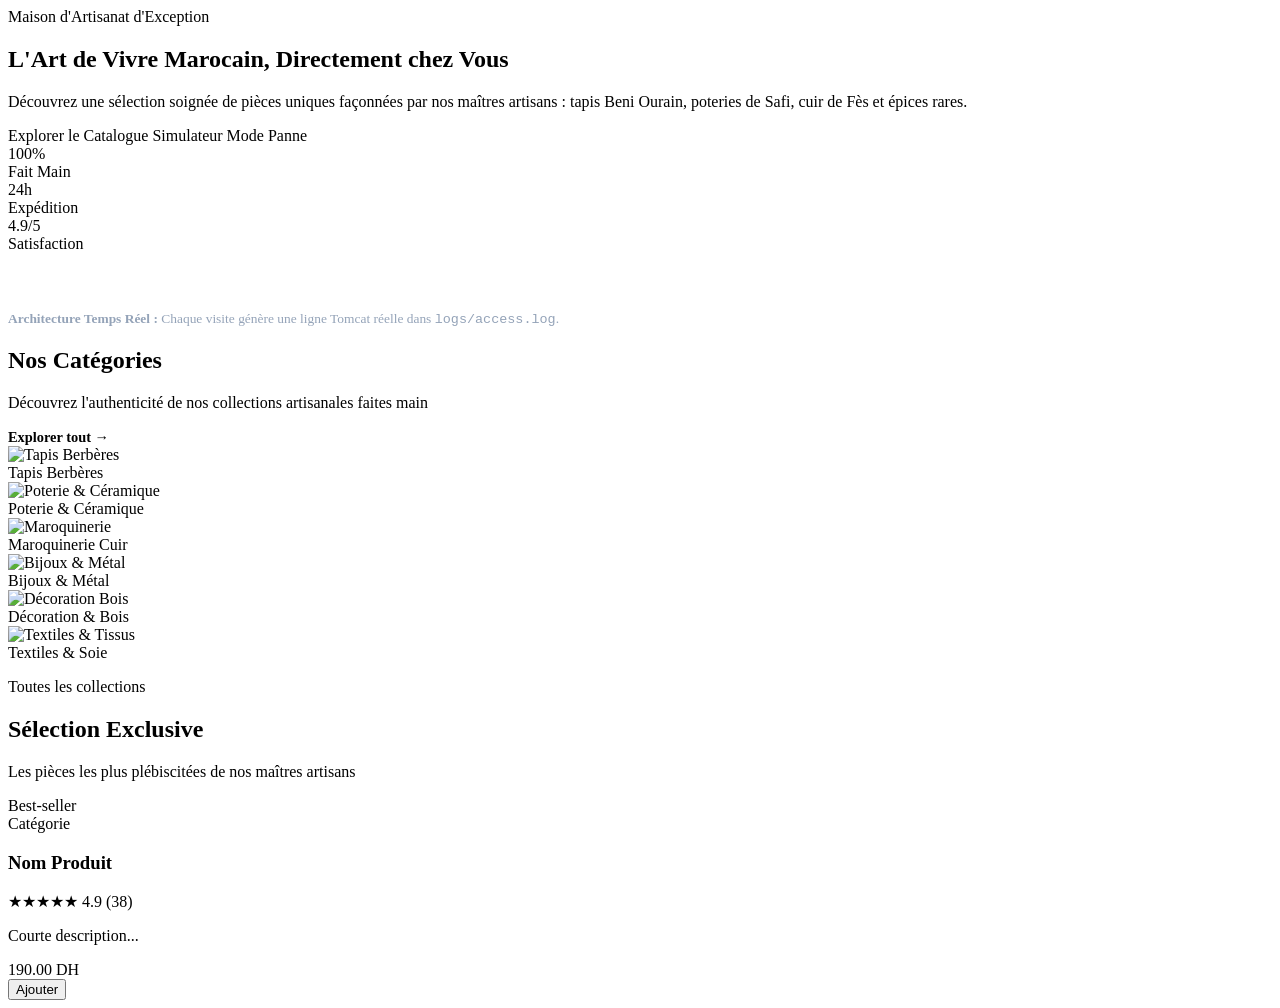
<file: site/src/main/resources/templates/index.html>
<!DOCTYPE html>
<html xmlns:th="http://www.thymeleaf.org">
<head th:replace="~{fragments/layout :: header-head('Accueil')}"></head>
<body>

    <!-- Navigation Header -->
    <div th:replace="~{fragments/layout :: site-header}"></div>

    <!-- Hero Section -->
    <section class="hero-section">
        <div class="hero-pattern"></div>
        <div class="hero-container">
            <div>
                <div class="hero-tag">
                    <span>Maison d'Artisanat d'Exception</span>
                </div>
                <h1 class="hero-title">
                    L'Art de Vivre Marocain, <span>Directement chez Vous</span>
                </h1>
                <p class="hero-desc">
                    Découvrez une sélection soignée de pièces uniques façonnées par nos maîtres artisans : tapis Beni Ourain, poteries de Safi, cuir de Fès et épices rares.
                </p>
                <div class="hero-cta">
                    <a th:href="@{/produits}" class="btn btn-primary">Explorer le Catalogue</a>
                    <a th:href="@{/admin}" class="btn btn-secondary">Simulateur Mode Panne</a>
                </div>
            </div>

            <div class="hero-card">
                <div class="hero-stats">
                    <div>
                        <div class="hero-stat-number">100%</div>
                        <div class="hero-stat-label">Fait Main</div>
                    </div>
                    <div>
                        <div class="hero-stat-number">24h</div>
                        <div class="hero-stat-label">Expédition</div>
                    </div>
                    <div>
                        <div class="hero-stat-number">4.9/5</div>
                        <div class="hero-stat-label">Satisfaction</div>
                    </div>
                </div>
                <div style="margin-top: 24px; padding-top: 20px; border-top: 1px solid rgba(255,255,255,0.12); font-size: 0.84rem; color: #94A3B8;">
                    <p><strong>Architecture Temps Réel :</strong> Chaque visite génère une ligne Tomcat réelle dans <code>logs/access.log</code>.</p>
                </div>
            </div>
        </div>
    </section>

    <!-- Main Content -->
    <main class="main-content">
        <div class="container">

            <!-- Flash Alerts -->
            <div th:if="${successMessage}" class="alert alert-success" th:text="${successMessage}"></div>
            <div th:if="${infoMessage}" class="alert alert-info" th:text="${infoMessage}"></div>
            <div th:if="${errorMessage}" class="alert alert-error" th:text="${errorMessage}"></div>

            <!-- Categories Showcase Gallery (Authentic Craft Photos) -->
            <div class="categories-showcase-section">
                <div class="section-header">
                    <div>
                        <h2 class="section-title">Nos Catégories</h2>
                        <p class="section-subtitle">Découvrez l'authenticité de nos collections artisanales faites main</p>
                    </div>
                    <a th:href="@{/produits}" style="color: var(--ios-blue); font-weight: 600; font-size: 0.9rem;">Explorer tout →</a>
                </div>

                <div class="categories-showcase-grid">
                    <a th:href="@{/produits(categorie='Textile & Tapis')}" class="category-showcase-card">
                        <img th:src="@{/images/cat-tapis.jpg}" alt="Tapis Berbères" class="category-showcase-img">
                        <div class="category-showcase-overlay">
                            <span class="category-showcase-title">Tapis Berbères</span>
                        </div>
                    </a>
                    <a th:href="@{/produits(categorie='Art de la Table')}" class="category-showcase-card">
                        <img th:src="@{/images/cat-poterie.jpg}" alt="Poterie & Céramique" class="category-showcase-img">
                        <div class="category-showcase-overlay">
                            <span class="category-showcase-title">Poterie & Céramique</span>
                        </div>
                    </a>
                    <a th:href="@{/produits(categorie='Mode & Maroquinerie')}" class="category-showcase-card">
                        <img th:src="@{/images/cat-maroquinerie.jpg}" alt="Maroquinerie" class="category-showcase-img">
                        <div class="category-showcase-overlay">
                            <span class="category-showcase-title">Maroquinerie Cuir</span>
                        </div>
                    </a>
                    <a th:href="@{/produits(categorie='Art de la Table')}" class="category-showcase-card">
                        <img th:src="@{/images/cat-bijoux.jpg}" alt="Bijoux & Métal" class="category-showcase-img">
                        <div class="category-showcase-overlay">
                            <span class="category-showcase-title">Bijoux & Métal</span>
                        </div>
                    </a>
                    <a th:href="@{/produits(categorie='Décoration & Mobilier')}" class="category-showcase-card">
                        <img th:src="@{/images/cat-decoration.jpg}" alt="Décoration Bois" class="category-showcase-img">
                        <div class="category-showcase-overlay">
                            <span class="category-showcase-title">Décoration & Bois</span>
                        </div>
                    </a>
                    <a th:href="@{/produits(categorie='Textile & Tapis')}" class="category-showcase-card">
                        <img th:src="@{/images/cat-textile.jpg}" alt="Textiles & Tissus" class="category-showcase-img">
                        <div class="category-showcase-overlay">
                            <span class="category-showcase-title">Textiles & Soie</span>
                        </div>
                    </a>
                </div>

                <!-- Capsule Pills Navigation -->
                <div class="category-pills" style="margin-top: 16px;">
                    <a th:href="@{/produits}" class="pill active">Toutes les collections</a>
                    <a th:each="cat : ${categories}" th:href="@{/produits(categorie=${cat})}" class="pill" th:text="${cat}"></a>
                </div>
            </div>

            <!-- Featured Products Grid -->
            <div>
                <div class="section-header">
                    <div>
                        <h2 class="section-title">Sélection Exclusive</h2>
                        <p class="section-subtitle">Les pièces les plus plébiscitées de nos maîtres artisans</p>
                    </div>
                </div>

                <div class="products-grid">
                    <div th:each="p : ${featuredProducts}" class="product-card">
                        <div class="card-image-box">
                            <span class="product-badge" th:text="${p.badge}">Best-seller</span>
                            <img th:src="@{${p.imageUrl}}" th:alt="${p.name}" class="product-card-img" loading="lazy">
                        </div>

                        <div class="product-card-body">
                            <div class="product-category" th:text="${p.category}">Catégorie</div>
                            <h3 class="product-name">
                                <a th:href="@{/produits/{id}(id=${p.id})}" th:text="${p.name}">Nom Produit</a>
                            </h3>

                            <div class="product-rating">
                                <span class="stars">★★★★★</span>
                                <span th:text="${p.rating} + ' (' + ${p.reviewsCount} + ' avis)'">4.9 (38)</span>
                            </div>

                            <p class="product-desc-short" th:text="${p.shortDescription}">Courte description...</p>

                            <div class="product-card-footer">
                                <div class="product-price" th:text="${p.formattedPrice}">190.00 DH</div>
                                <button type="button" class="btn-add-cart btn-quick-add" th:attr="data-product-id=${p.id}">
                                    <span>Ajouter</span>
                                </button>
                            </div>
                        </div>
                    </div>
                </div>
            </div>

        </div>
    </main>

    <!-- Footer -->
    <div th:replace="~{fragments/layout :: site-footer}"></div>

</body>
</html>
</file>
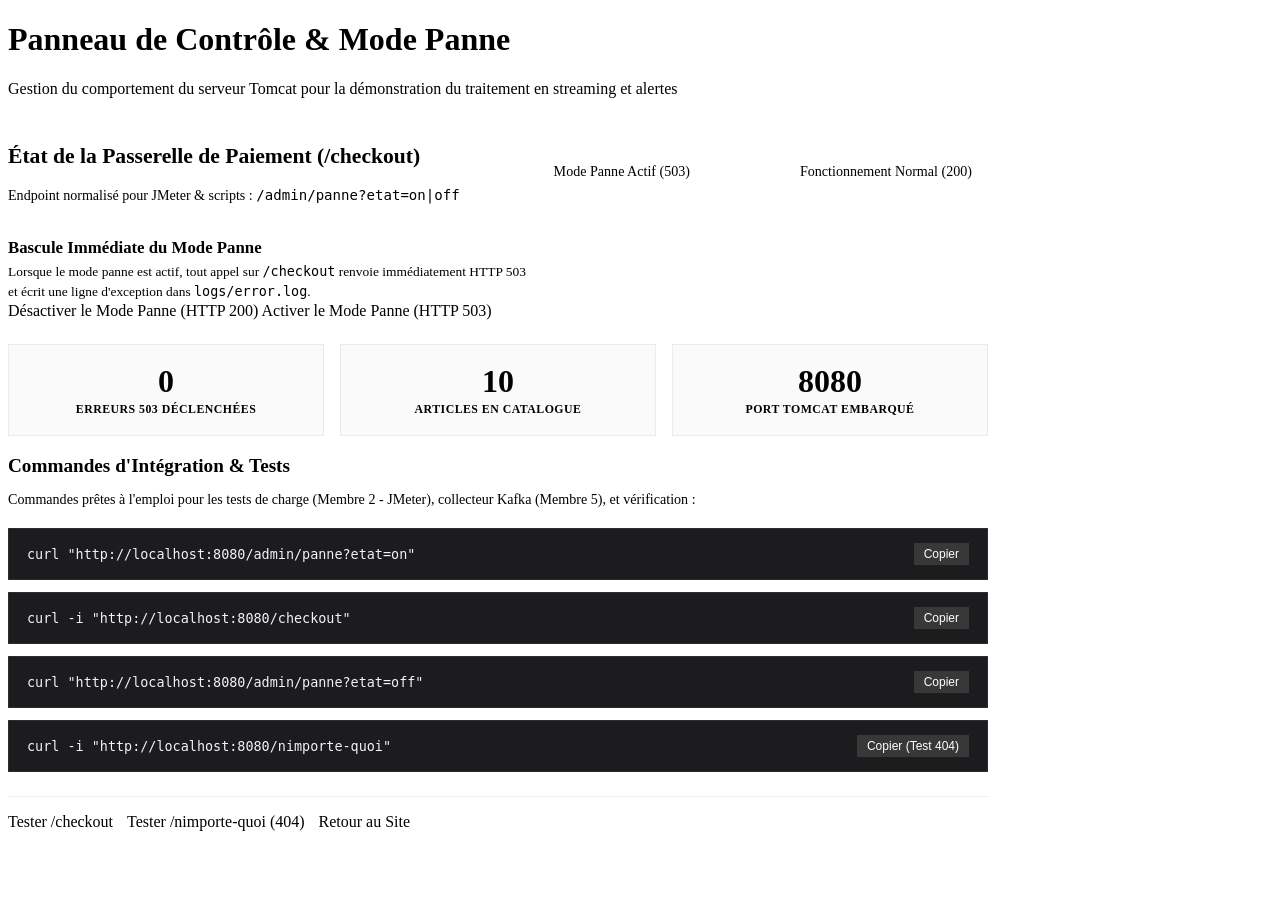
<file: site/src/main/resources/templates/admin.html>
<!DOCTYPE html>
<html xmlns:th="http://www.thymeleaf.org">
<head th:replace="~{fragments/layout :: header-head('Administration & Mode Panne')}"></head>
<body>

    <!-- Header -->
    <div th:replace="~{fragments/layout :: site-header}"></div>

    <main class="main-content">
        <div class="container" style="max-width: 980px;">

            <div style="margin-bottom: 28px;">
                <h1 class="section-title">Panneau de Contrôle & Mode Panne</h1>
                <p class="section-subtitle">Gestion du comportement du serveur Tomcat pour la démonstration du traitement en streaming et alertes</p>
            </div>

            <!-- Main Panne Control Card (Liquid Glass) -->
            <div class="admin-card">
                <div style="display: flex; justify-content: space-between; align-items: center; margin-bottom: 20px; flex-wrap: wrap; gap: 12px;">
                    <div>
                        <h2 style="font-family: var(--font-display); font-size: 1.35rem; font-weight: 700; color: var(--text-main);">
                            État de la Passerelle de Paiement (/checkout)
                        </h2>
                        <p style="color: var(--text-muted); font-size: 0.88rem; margin-top: 2px;">
                            Endpoint normalisé pour JMeter & scripts : <code>/admin/panne?etat=on|off</code>
                        </p>
                    </div>

                    <span th:if="${panneActive}" class="panne-status-badge panne" style="font-size: 0.88rem; padding: 6px 16px;">
                        <span class="status-dot"></span> Mode Panne Actif (503)
                    </span>
                    <span th:unless="${panneActive}" class="panne-status-badge normal" style="font-size: 0.88rem; padding: 6px 16px;">
                        <span class="status-dot"></span> Fonctionnement Normal (200)
                    </span>
                </div>

                <!-- Big Interactive Switch Bar -->
                <div class="panne-switch-container">
                    <div>
                        <div style="font-weight: 700; font-size: 1.05rem; margin-bottom: 4px; color: var(--text-main);">
                            Bascule Immédiate du Mode Panne
                        </div>
                        <div style="font-size: 0.84rem; color: var(--text-muted); max-width: 520px; line-height: 1.5;">
                            Lorsque le mode panne est actif, tout appel sur <code>/checkout</code> renvoie immédiatement HTTP 503 et écrit une ligne d'exception dans <code>logs/error.log</code>.
                        </div>
                    </div>

                    <div>
                        <a th:if="${panneActive}" th:href="@{/admin/panne(etat='off')}" class="panne-toggle-btn btn-deactivate">
                            Désactiver le Mode Panne (HTTP 200)
                        </a>
                        <a th:unless="${panneActive}" th:href="@{/admin/panne(etat='on')}" class="panne-toggle-btn btn-activate">
                            Activer le Mode Panne (HTTP 503)
                        </a>
                    </div>
                </div>

                <!-- Stats Grid (iOS Widget Style) -->
                <div style="display: grid; grid-template-columns: repeat(3, 1fr); gap: 16px; margin-top: 24px;">
                    <div style="background: rgba(0,0,0,0.02); padding: 18px; border-radius: var(--radius-md); text-align: center; border: 1px solid rgba(0,0,0,0.06);">
                        <div style="font-size: 2rem; font-weight: 800; color: var(--ios-red); font-family: var(--font-display);" th:text="${triggerCount}">0</div>
                        <div style="font-size: 0.74rem; color: var(--text-muted); text-transform: uppercase; font-weight: 600; letter-spacing: 0.04em; margin-top: 2px;">Erreurs 503 déclenchées</div>
                    </div>

                    <div style="background: rgba(0,0,0,0.02); padding: 18px; border-radius: var(--radius-md); text-align: center; border: 1px solid rgba(0,0,0,0.06);">
                        <div style="font-size: 2rem; font-weight: 800; color: var(--text-main); font-family: var(--font-display);" th:text="${productsCount}">10</div>
                        <div style="font-size: 0.74rem; color: var(--text-muted); text-transform: uppercase; font-weight: 600; letter-spacing: 0.04em; margin-top: 2px;">Articles en catalogue</div>
                    </div>

                    <div style="background: rgba(0,0,0,0.02); padding: 18px; border-radius: var(--radius-md); text-align: center; border: 1px solid rgba(0,0,0,0.06);">
                        <div style="font-size: 2rem; font-weight: 800; color: var(--ios-green); font-family: var(--font-display);">8080</div>
                        <div style="font-size: 0.74rem; color: var(--text-muted); text-transform: uppercase; font-weight: 600; letter-spacing: 0.04em; margin-top: 2px;">Port Tomcat Embarqué</div>
                    </div>
                </div>
            </div>

            <!-- Testing & Integration Section for Teammates -->
            <div class="admin-card">
                <h3 style="font-family: var(--font-display); font-size: 1.2rem; font-weight: 700; margin-bottom: 12px; color: var(--text-main);">
                    Commandes d'Intégration & Tests
                </h3>

                <p style="font-size: 0.88rem; color: var(--text-muted); margin-bottom: 20px;">
                    Commandes prêtes à l'emploi pour les tests de charge (Membre 2 - JMeter), collecteur Kafka (Membre 5), et vérification :
                </p>

                <div style="display: flex; flex-direction: column; gap: 12px;">
                    <div style="background: #1C1C1E; color: #F2F2F7; padding: 14px 18px; border-radius: var(--radius-sm); font-family: monospace; font-size: 0.84rem; display: flex; justify-content: space-between; align-items: center; border: 1px solid rgba(255,255,255,0.08);">
                        <code>curl "http://localhost:8080/admin/panne?etat=on"</code>
                        <button class="btn btn-secondary btn-sm btn-copy-code" data-code="curl http://localhost:8080/admin/panne?etat=on" style="padding: 4px 10px; font-size: 0.75rem; background: rgba(255,255,255,0.12); color: white; border: none;">Copier</button>
                    </div>

                    <div style="background: #1C1C1E; color: #F2F2F7; padding: 14px 18px; border-radius: var(--radius-sm); font-family: monospace; font-size: 0.84rem; display: flex; justify-content: space-between; align-items: center; border: 1px solid rgba(255,255,255,0.08);">
                        <code>curl -i "http://localhost:8080/checkout"</code>
                        <button class="btn btn-secondary btn-sm btn-copy-code" data-code="curl -i http://localhost:8080/checkout" style="padding: 4px 10px; font-size: 0.75rem; background: rgba(255,255,255,0.12); color: white; border: none;">Copier</button>
                    </div>

                    <div style="background: #1C1C1E; color: #F2F2F7; padding: 14px 18px; border-radius: var(--radius-sm); font-family: monospace; font-size: 0.84rem; display: flex; justify-content: space-between; align-items: center; border: 1px solid rgba(255,255,255,0.08);">
                        <code>curl "http://localhost:8080/admin/panne?etat=off"</code>
                        <button class="btn btn-secondary btn-sm btn-copy-code" data-code="curl http://localhost:8080/admin/panne?etat=off" style="padding: 4px 10px; font-size: 0.75rem; background: rgba(255,255,255,0.12); color: white; border: none;">Copier</button>
                    </div>

                    <div style="background: #1C1C1E; color: #F2F2F7; padding: 14px 18px; border-radius: var(--radius-sm); font-family: monospace; font-size: 0.84rem; display: flex; justify-content: space-between; align-items: center; border: 1px solid rgba(255,255,255,0.08);">
                        <code>curl -i "http://localhost:8080/nimporte-quoi"</code>
                        <button class="btn btn-secondary btn-sm btn-copy-code" data-code="curl -i http://localhost:8080/nimporte-quoi" style="padding: 4px 10px; font-size: 0.75rem; background: rgba(255,255,255,0.12); color: white; border: none;">Copier (Test 404)</button>
                    </div>
                </div>

                <div style="margin-top: 24px; padding-top: 16px; border-top: 1px solid rgba(0, 0, 0, 0.06); display: flex; gap: 14px; flex-wrap: wrap;">
                    <a th:href="@{/checkout}" class="btn btn-secondary btn-sm" target="_blank">
                        Tester /checkout
                    </a>
                    <a th:href="@{/nimporte-quoi}" class="btn btn-secondary btn-sm" target="_blank">
                        Tester /nimporte-quoi (404)
                    </a>
                    <a th:href="@{/}" class="btn btn-secondary btn-sm">
                        Retour au Site
                    </a>
                </div>
            </div>

        </div>
    </main>

    <!-- Footer -->
    <div th:replace="~{fragments/layout :: site-footer}"></div>

</body>
</html>
</file>
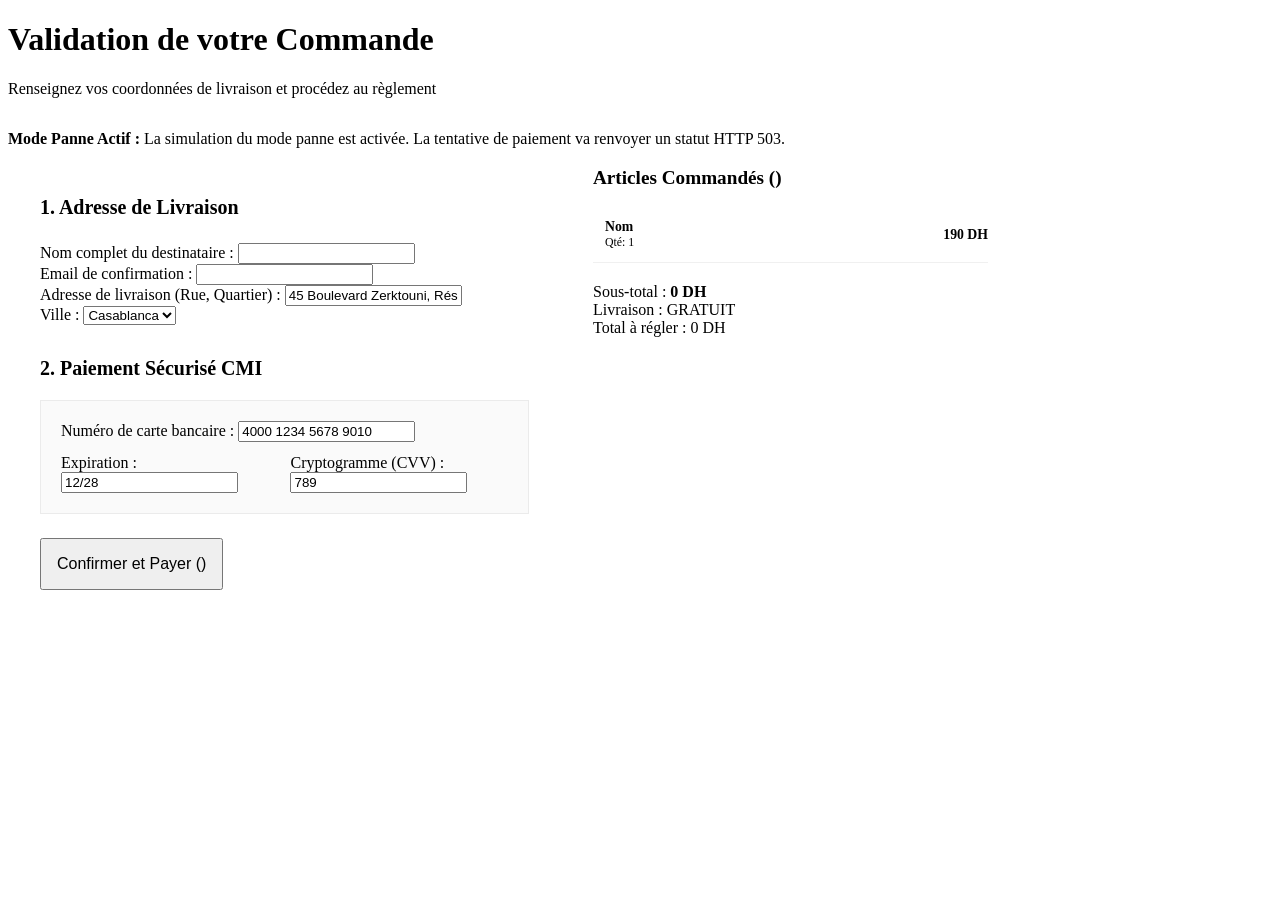
<file: site/src/main/resources/templates/checkout.html>
<!DOCTYPE html>
<html xmlns:th="http://www.thymeleaf.org">
<head th:replace="~{fragments/layout :: header-head('Paiement Sécurisé')}"></head>
<body>

    <!-- Header -->
    <div th:replace="~{fragments/layout :: site-header}"></div>

    <main class="main-content">
        <div class="container" style="max-width: 980px;">

            <div style="margin-bottom: 32px;">
                <h1 class="section-title">Validation de votre Commande</h1>
                <p class="section-subtitle">Renseignez vos coordonnées de livraison et procédez au règlement</p>
            </div>

            <!-- Mode Panne Notice if active -->
            <div th:if="${isPanneActive}" class="alert alert-error">
                <strong>Mode Panne Actif :</strong> La simulation du mode panne est activée. La tentative de paiement va renvoyer un statut HTTP 503.
            </div>

            <div style="display: grid; grid-template-columns: 1.4fr 1fr; gap: 32px; align-items: flex-start;">

                <!-- Checkout Form (Liquid Glass Card) -->
                <div class="glass-panel" style="padding: 32px;">
                    <h2 style="font-family: var(--font-display); font-size: 1.25rem; font-weight: 700; margin-bottom: 24px; color: var(--text-main);">
                        1. Adresse de Livraison
                    </h2>

                    <form th:action="@{/checkout}" method="post" id="checkout-form">
                        <div class="form-group">
                            <label for="nom-input" class="form-label">Nom complet du destinataire :</label>
                            <input id="nom-input" type="text" name="nom" class="form-input" th:value="${user != null ? user.name : 'Mohammed Alami'}" required>
                        </div>

                        <div class="form-group">
                            <label for="checkout-email-input" class="form-label">Email de confirmation :</label>
                            <input id="checkout-email-input" type="email" name="email" class="form-input" th:value="${user != null ? user.email : 'client@soukline.ma'}" required>
                        </div>

                        <div class="form-group">
                            <label for="adresse-input" class="form-label">Adresse de livraison (Rue, Quartier) :</label>
                            <input id="adresse-input" type="text" name="adresse" class="form-input" value="45 Boulevard Zerktouni, Résidence Al Manar" required>
                        </div>

                        <div class="form-group">
                            <label for="ville-input" class="form-label">Ville :</label>
                            <select id="ville-input" name="ville" class="form-select">
                                <option value="Casablanca" selected>Casablanca</option>
                                <option value="Rabat">Rabat</option>
                                <option value="Marrakech">Marrakech</option>
                                <option value="Fès">Fès</option>
                                <option value="Tanger">Tanger</option>
                                <option value="Agadir">Agadir</option>
                            </select>
                        </div>

                        <h2 style="font-family: var(--font-display); font-size: 1.25rem; font-weight: 700; margin: 32px 0 20px; color: var(--text-main);">
                            2. Paiement Sécurisé CMI
                        </h2>

                        <div style="background: rgba(0, 0, 0, 0.02); padding: 20px; border-radius: var(--radius-md); border: 1px solid rgba(0, 0, 0, 0.06); margin-bottom: 24px;">
                            <div class="form-group" style="margin-bottom: 12px;">
                                <label for="carte-input" class="form-label">Numéro de carte bancaire :</label>
                                <input id="carte-input" type="text" name="carte" class="form-input" placeholder="4000 1234 5678 9010" value="4000 1234 5678 9010" required>
                            </div>
                            <div style="display: grid; grid-template-columns: 1fr 1fr; gap: 12px;">
                                <div>
                                    <label for="expire-input" class="form-label">Expiration :</label>
                                    <input id="expire-input" type="text" class="form-input" placeholder="MM/AA" value="12/28">
                                </div>
                                <div>
                                    <label for="cvv-input" class="form-label">Cryptogramme (CVV) :</label>
                                    <input id="cvv-input" type="text" class="form-input" placeholder="123" value="789">
                                </div>
                            </div>
                        </div>

                        <button type="submit" class="btn btn-primary btn-block" style="padding: 15px; font-size: 1rem;">
                            Confirmer et Payer (<span th:text="${cart.formattedTotal}"></span>)
                        </button>
                    </form>
                </div>

                <!-- Right: Summary Box -->
                <div class="cart-summary-box">
                    <h3 style="font-family: var(--font-display); font-size: 1.2rem; font-weight: 700; margin-bottom: 18px; color: var(--text-main);">
                        Articles Commandés (<span th:text="${cart.totalItemsCount}"></span>)
                    </h3>

                    <div style="max-height: 260px; overflow-y: auto; margin-bottom: 20px;">
                        <div th:each="item : ${cart.items}" style="display: flex; justify-content: space-between; align-items: center; padding: 12px 0; border-bottom: 0.5px solid rgba(0, 0, 0, 0.06);">
                            <div style="display: flex; align-items: center; gap: 12px;">
                                <img th:src="@{${item.product.imageUrl}}" th:alt="${item.product.name}" class="checkout-item-thumb">
                                <div>
                                    <div style="font-size: 0.86rem; font-weight: 600; color: var(--text-main);" th:text="${item.product.name}">Nom</div>
                                    <div style="font-size: 0.74rem; color: var(--text-muted);" th:text="'Qté: ' + ${item.quantity}">Qté: 1</div>
                                </div>
                            </div>
                            <span style="font-size: 0.86rem; font-weight: 700; color: var(--text-main);" th:text="${item.formattedTotalPrice}">190 DH</span>
                        </div>
                    </div>

                    <div class="summary-row">
                        <span>Sous-total :</span>
                        <strong th:text="${cart.formattedSubtotal}">0 DH</strong>
                    </div>
                    <div class="summary-row">
                        <span>Livraison :</span>
                        <span th:text="${cart.formattedShippingFee}">GRATUIT</span>
                    </div>
                    <div class="summary-row total">
                        <span>Total à régler :</span>
                        <span th:text="${cart.formattedTotal}">0 DH</span>
                    </div>
                </div>

            </div>

        </div>
    </main>

    <!-- Footer -->
    <div th:replace="~{fragments/layout :: site-footer}"></div>

</body>
</html>
</file>
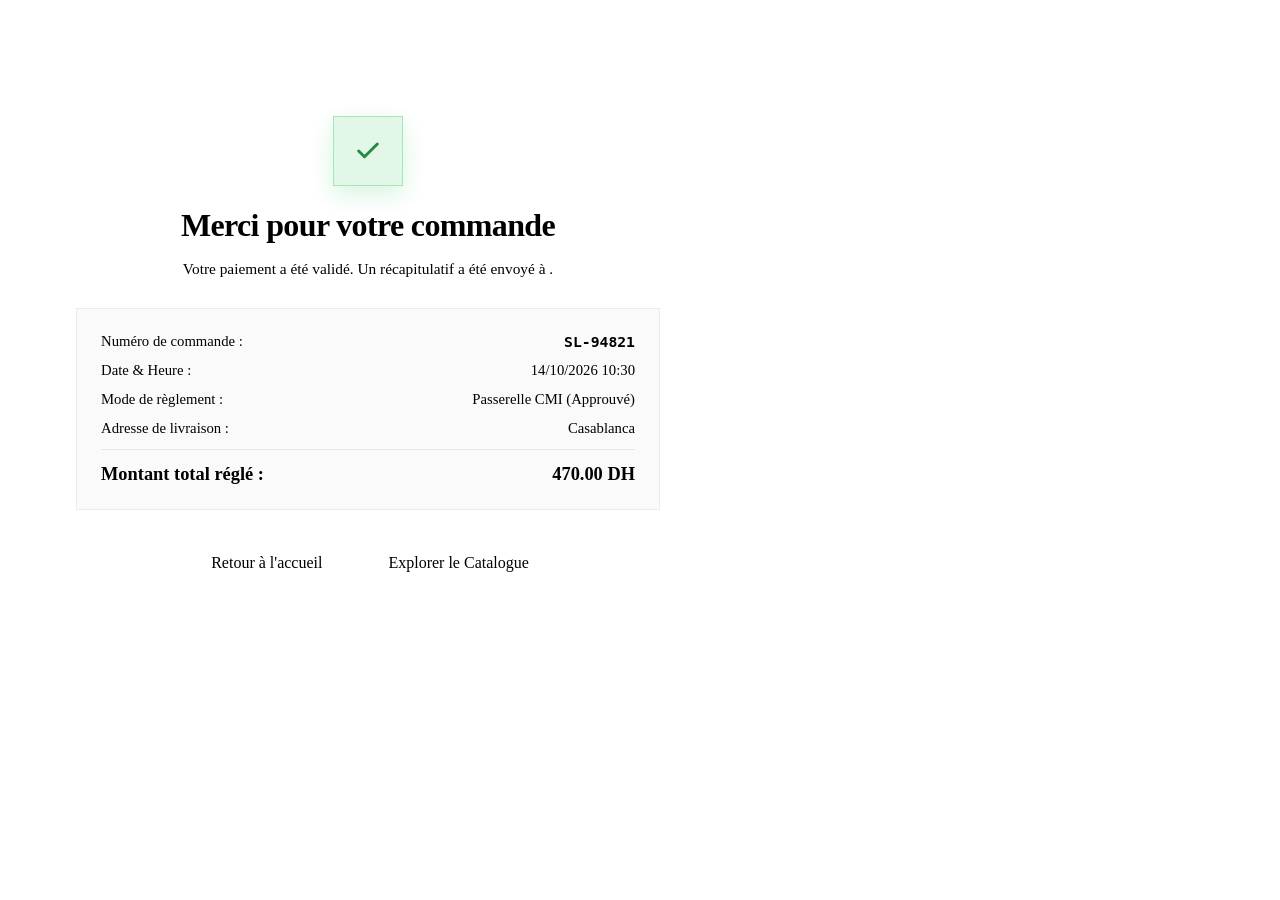
<file: site/src/main/resources/templates/confirmation.html>
<!DOCTYPE html>
<html xmlns:th="http://www.thymeleaf.org">
<head th:replace="~{fragments/layout :: header-head('Commande Confirmée')}"></head>
<body>

    <!-- Header -->
    <div th:replace="~{fragments/layout :: site-header}"></div>

    <main class="main-content">
        <div class="container" style="max-width: 680px; padding: 60px 20px;">

            <div class="glass-panel-elevated" style="padding: 48px; text-align: center;">

                <div style="width: 68px; height: 68px; background: rgba(52, 199, 89, 0.14); border: 1px solid rgba(52, 199, 89, 0.35); border-radius: var(--radius-full); display: flex; align-items: center; justify-content: center; margin: 0 auto 20px; box-shadow: 0 8px 24px rgba(52, 199, 89, 0.2);">
                    <svg width="28" height="28" viewBox="0 0 24 24" fill="none" stroke="#248A3D" stroke-width="2.5" stroke-linecap="round" stroke-linejoin="round">
                        <polyline points="20 6 9 17 4 12"></polyline>
                    </svg>
                </div>

                <h1 style="font-family: var(--font-display); font-size: 2rem; font-weight: 800; color: var(--text-main); margin-bottom: 10px; letter-spacing: -0.02em;">
                    Merci pour votre commande
                </h1>

                <p style="color: var(--text-muted); font-size: 0.96rem; margin-bottom: 30px;">
                    Votre paiement a été validé. Un récapitulatif a été envoyé à <strong th:text="${order.customerEmail}"></strong>.
                </p>

                <!-- Order Receipt Inset Box -->
                <div style="background: rgba(0, 0, 0, 0.02); border: 1px solid rgba(0, 0, 0, 0.06); border-radius: var(--radius-md); padding: 24px; text-align: left; margin-bottom: 32px;">
                    <div style="display: flex; justify-content: space-between; margin-bottom: 12px; font-size: 0.92rem;">
                        <span style="color: var(--text-muted);">Numéro de commande :</span>
                        <strong style="color: var(--text-main); font-family: monospace;" th:text="${order.orderId}">SL-94821</strong>
                    </div>

                    <div style="display: flex; justify-content: space-between; margin-bottom: 12px; font-size: 0.92rem;">
                        <span style="color: var(--text-muted);">Date & Heure :</span>
                        <span th:text="${order.formattedDate}">14/10/2026 10:30</span>
                    </div>

                    <div style="display: flex; justify-content: space-between; margin-bottom: 12px; font-size: 0.92rem;">
                        <span style="color: var(--text-muted);">Mode de règlement :</span>
                        <span>Passerelle CMI (Approuvé)</span>
                    </div>

                    <div style="display: flex; justify-content: space-between; margin-bottom: 12px; font-size: 0.92rem;">
                        <span style="color: var(--text-muted);">Adresse de livraison :</span>
                        <span th:text="${order.address} + ', ' + ${order.city}">Casablanca</span>
                    </div>

                    <div style="display: flex; justify-content: space-between; padding-top: 14px; border-top: 0.5px solid rgba(0, 0, 0, 0.08); font-size: 1.15rem; font-weight: 800; color: var(--text-main);">
                        <span>Montant total réglé :</span>
                        <span th:text="${order.formattedTotal}">470.00 DH</span>
                    </div>
                </div>

                <div style="display: flex; gap: 14px; justify-content: center; flex-wrap: wrap;">
                    <a th:href="@{/}" class="btn btn-primary" style="padding: 12px 28px;">Retour à l'accueil</a>
                    <a th:href="@{/produits}" class="btn btn-secondary" style="padding: 12px 24px;">Explorer le Catalogue</a>
                </div>

            </div>

        </div>
    </main>

    <!-- Footer -->
    <div th:replace="~{fragments/layout :: site-footer}"></div>

</body>
</html>
</file>
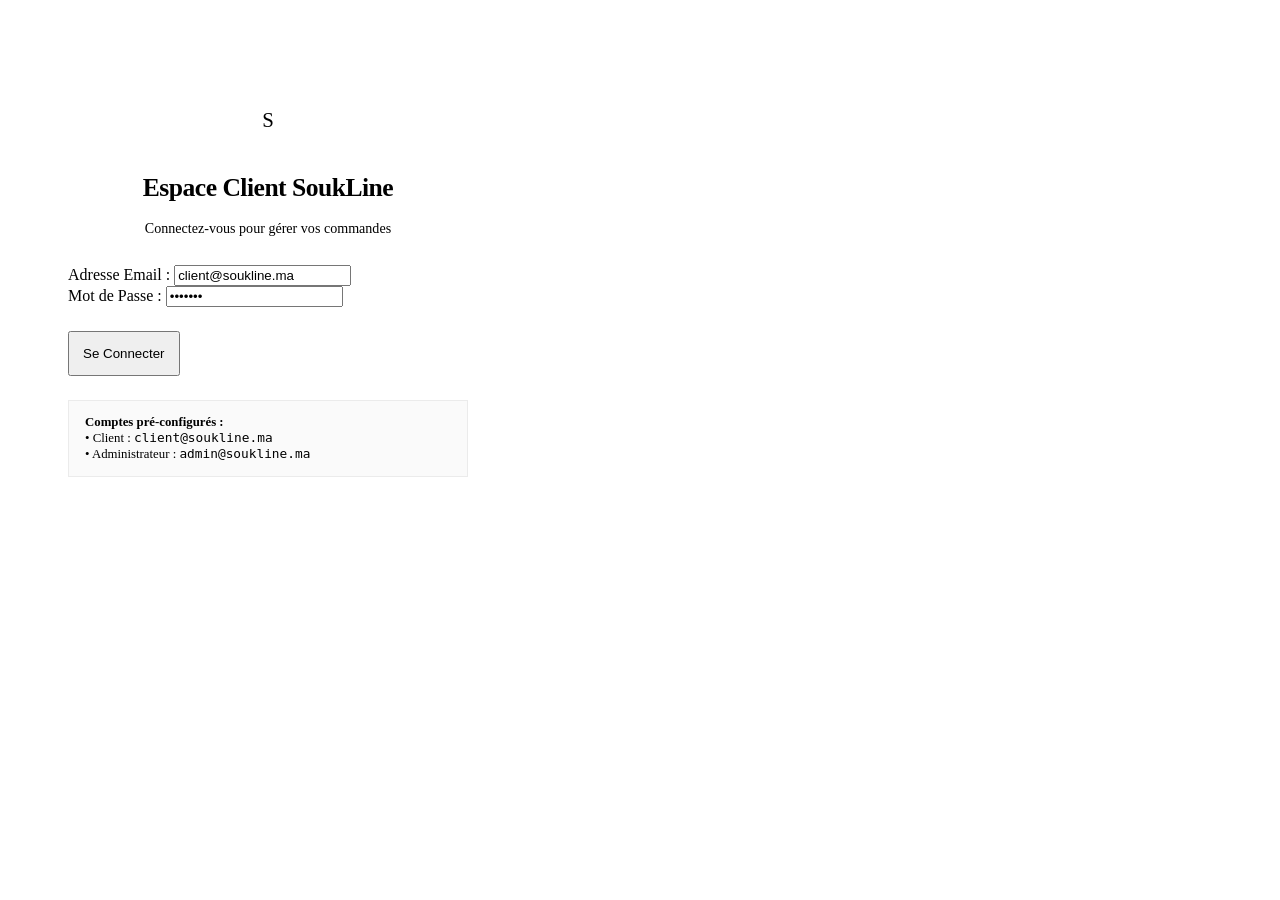
<file: site/src/main/resources/templates/login.html>
<!DOCTYPE html>
<html xmlns:th="http://www.thymeleaf.org">
<head th:replace="~{fragments/layout :: header-head('Connexion Client')}"></head>
<body>

    <!-- Header -->
    <div th:replace="~{fragments/layout :: site-header}"></div>

    <main class="main-content">
        <div class="container" style="max-width: 480px; padding: 60px 20px;">

            <div class="glass-panel" style="padding: 40px;">

                <div style="text-align: center; margin-bottom: 28px;">
                    <div class="logo-icon" style="margin: 0 auto 16px; width: 48px; height: 48px; font-size: 1.3rem;">S</div>
                    <h1 style="font-family: var(--font-display); font-size: 1.6rem; font-weight: 800; color: var(--text-main); letter-spacing: -0.02em;">Espace Client SoukLine</h1>
                    <p style="color: var(--text-muted); font-size: 0.88rem; margin-top: 4px;">Connectez-vous pour gérer vos commandes</p>
                </div>

                <!-- Flash alerts -->
                <div th:if="${errorMessage}" class="alert alert-error" th:text="${errorMessage}"></div>
                <div th:if="${infoMessage}" class="alert alert-info" th:text="${infoMessage}"></div>

                <!-- Login Form -->
                <form th:action="@{/login}" method="post">
                    <input type="hidden" name="redirect" th:value="${redirect}">

                    <div class="form-group">
                        <label for="email-input" class="form-label">Adresse Email :</label>
                        <input id="email-input" type="email" name="email" class="form-input" placeholder="ex: client@soukline.ma" value="client@soukline.ma" required>
                    </div>

                    <div class="form-group">
                        <label for="password-input" class="form-label">Mot de Passe :</label>
                        <input id="password-input" type="password" name="password" class="form-input" placeholder="••••••••" value="demo123">
                    </div>

                    <div style="margin-bottom: 24px; margin-top: 24px;">
                        <button type="submit" class="btn btn-primary btn-block" style="padding: 13px;">Se Connecter</button>
                    </div>
                </form>

                <!-- Demo quick account hints -->
                <div style="background: rgba(0, 0, 0, 0.02); padding: 14px 16px; border-radius: var(--radius-sm); font-size: 0.8rem; color: var(--text-muted); border: 1px solid rgba(0,0,0,0.06);">
                    <strong style="color: var(--text-main);">Comptes pré-configurés :</strong><br>
                    • Client : <code>client@soukline.ma</code><br>
                    • Administrateur : <code>admin@soukline.ma</code>
                </div>

            </div>

        </div>
    </main>

    <!-- Footer -->
    <div th:replace="~{fragments/layout :: site-footer}"></div>

</body>
</html>
</file>
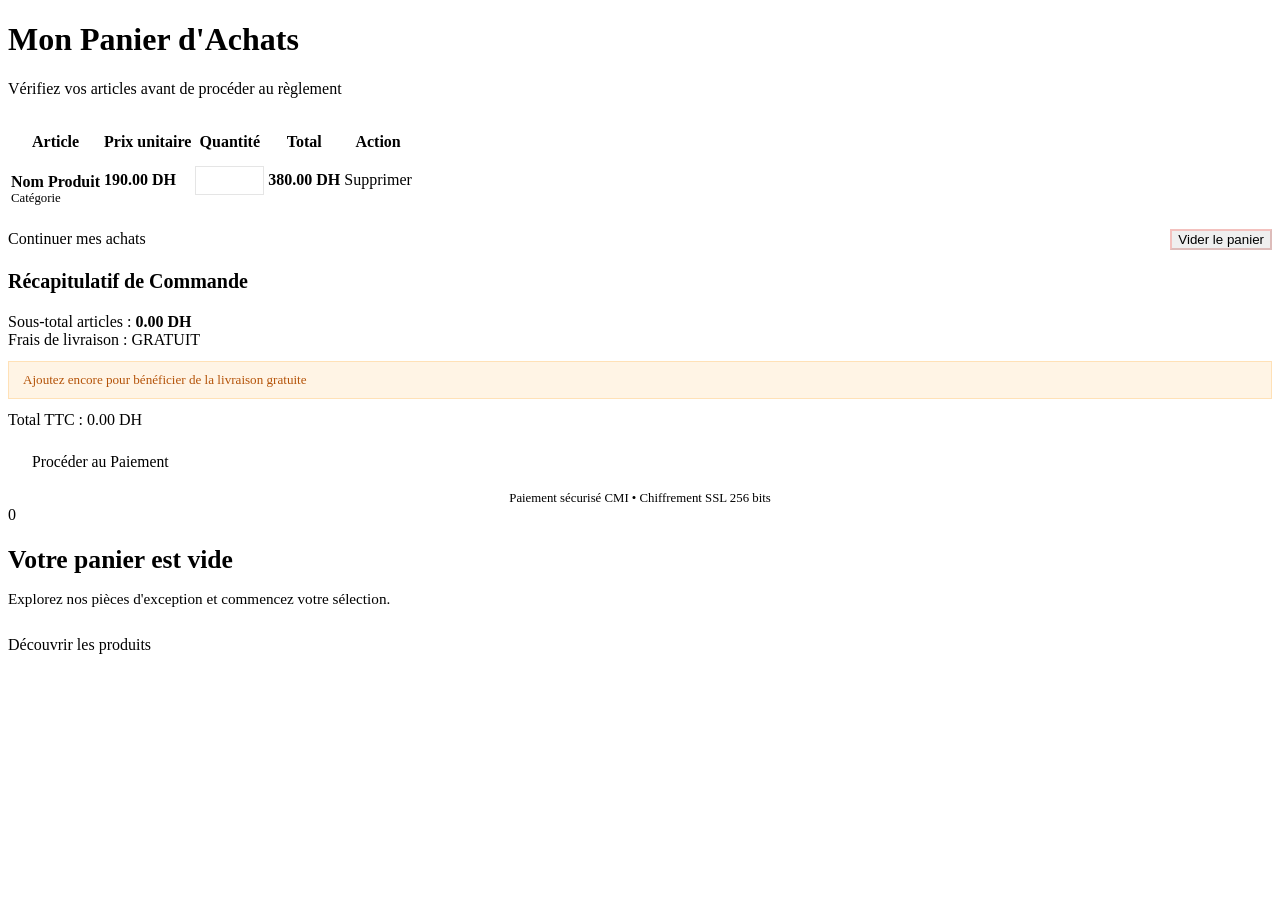
<file: site/src/main/resources/templates/panier.html>
<!DOCTYPE html>
<html xmlns:th="http://www.thymeleaf.org">
<head th:replace="~{fragments/layout :: header-head('Mon Panier')}"></head>
<body>

    <!-- Header -->
    <div th:replace="~{fragments/layout :: site-header}"></div>

    <main class="main-content">
        <div class="container">

            <div style="margin-bottom: 32px;">
                <h1 class="section-title">Mon Panier d'Achats</h1>
                <p class="section-subtitle">Vérifiez vos articles avant de procéder au règlement</p>
            </div>

            <!-- Flash alerts -->
            <div th:if="${successMessage}" class="alert alert-success" th:text="${successMessage}"></div>
            <div th:if="${infoMessage}" class="alert alert-info" th:text="${infoMessage}"></div>
            <div th:if="${errorMessage}" class="alert alert-error" th:text="${errorMessage}"></div>

            <!-- Cart Content Layout -->
            <div th:if="${not cart.empty}" class="cart-layout">

                <!-- Left: Items Table -->
                <div>
                    <table class="cart-table">
                        <thead>
                            <tr>
                                <th>Article</th>
                                <th>Prix unitaire</th>
                                <th>Quantité</th>
                                <th>Total</th>
                                <th>Action</th>
                            </tr>
                        </thead>
                        <tbody>
                            <tr th:each="item : ${cart.items}">
                                <td>
                                    <div class="cart-item-info">
                                        <img th:src="@{${item.product.imageUrl}}" th:alt="${item.product.name}" class="cart-item-thumb">
                                        <div>
                                            <a th:href="@{/produits/{id}(id=${item.product.id})}" style="font-weight: 700; color: var(--text-main);" th:text="${item.product.name}">Nom Produit</a>
                                            <div style="font-size: 0.8rem; color: var(--text-muted);" th:text="${item.product.category}">Catégorie</div>
                                        </div>
                                    </div>
                                </td>
                                <td style="font-weight: 600;" th:text="${item.product.formattedPrice}">190.00 DH</td>
                                <td>
                                    <form th:action="@{/panier/modifier}" method="post" style="display: flex; align-items: center; gap: 6px;">
                                        <input type="hidden" name="productId" th:value="${item.product.id}">
                                        <input type="number" name="quantity" th:value="${item.quantity}" min="1" max="20" style="width: 55px; padding: 6px; border: 1px solid rgba(0,0,0,0.1); border-radius: var(--radius-sm); text-align: center; background: rgba(255,255,255,0.85); font-weight: 600;" onchange="this.form.submit()">
                                    </form>
                                </td>
                                <td style="font-weight: 700; color: var(--text-main);" th:text="${item.formattedTotalPrice}">380.00 DH</td>
                                <td>
                                    <a th:href="@{/panier/supprimer/{id}(id=${item.product.id})}" class="btn-remove-item" title="Supprimer cet article">Supprimer</a>
                                </td>
                            </tr>
                        </tbody>
                    </table>

                    <div style="display: flex; justify-content: space-between; align-items: center; margin-top: 20px;">
                        <a th:href="@{/produits}" class="btn btn-secondary btn-sm">Continuer mes achats</a>
                        <form th:action="@{/panier/vider}" method="post">
                            <button type="submit" class="btn btn-secondary btn-sm" style="color: var(--ios-red); border-color: rgba(255, 59, 48, 0.25);">
                                Vider le panier
                            </button>
                        </form>
                    </div>
                </div>

                <!-- Right: Summary Box -->
                <div class="cart-summary-box">
                    <h3 style="font-family: var(--font-display); font-size: 1.25rem; font-weight: 700; margin-bottom: 20px; color: var(--text-main);">
                        Récapitulatif de Commande
                    </h3>

                    <div class="summary-row">
                        <span>Sous-total articles :</span>
                        <strong th:text="${cart.formattedSubtotal}">0.00 DH</strong>
                    </div>

                    <div class="summary-row">
                        <span>Frais de livraison :</span>
                        <span th:text="${cart.formattedShippingFee}">GRATUIT</span>
                    </div>

                    <div th:if="${cart.subtotal < 300}" style="font-size: 0.82rem; color: #B45309; background: rgba(255, 149, 0, 0.1); padding: 10px 14px; border-radius: var(--radius-sm); margin: 12px 0; border: 1px solid rgba(255, 149, 0, 0.2);">
                        Ajoutez encore <strong th:text="${300.0 - cart.subtotal} + ' DH'"></strong> pour bénéficier de la livraison gratuite
                    </div>

                    <div class="summary-row total">
                        <span>Total TTC :</span>
                        <span th:text="${cart.formattedTotal}">0.00 DH</span>
                    </div>

                    <!-- Checkout CTA Button -->
                    <div style="margin-top: 24px;">
                        <a th:href="@{/checkout}" class="btn btn-primary btn-block" style="padding: 14px 24px; font-size: 0.98rem;">
                            Procéder au Paiement
                        </a>
                    </div>

                    <div style="margin-top: 20px; text-align: center; font-size: 0.8rem; color: var(--text-muted);">
                        Paiement sécurisé CMI • Chiffrement SSL 256 bits
                    </div>
                </div>

            </div>

            <!-- Empty Cart State (Liquid Glass) -->
            <div th:if="${cart.empty}" class="cart-empty-card">
                <div class="cart-empty-mark">0</div>
                <h2 style="font-family: var(--font-display); font-size: 1.6rem; font-weight: 800; margin-bottom: 8px;">Votre panier est vide</h2>
                <p style="color: var(--text-muted); font-size: 0.95rem; margin-bottom: 28px;">Explorez nos pièces d'exception et commencez votre sélection.</p>
                <a th:href="@{/produits}" class="btn btn-primary">Découvrir les produits</a>
            </div>

        </div>
    </main>

    <!-- Footer -->
    <div th:replace="~{fragments/layout :: site-footer}"></div>

</body>
</html>
</file>
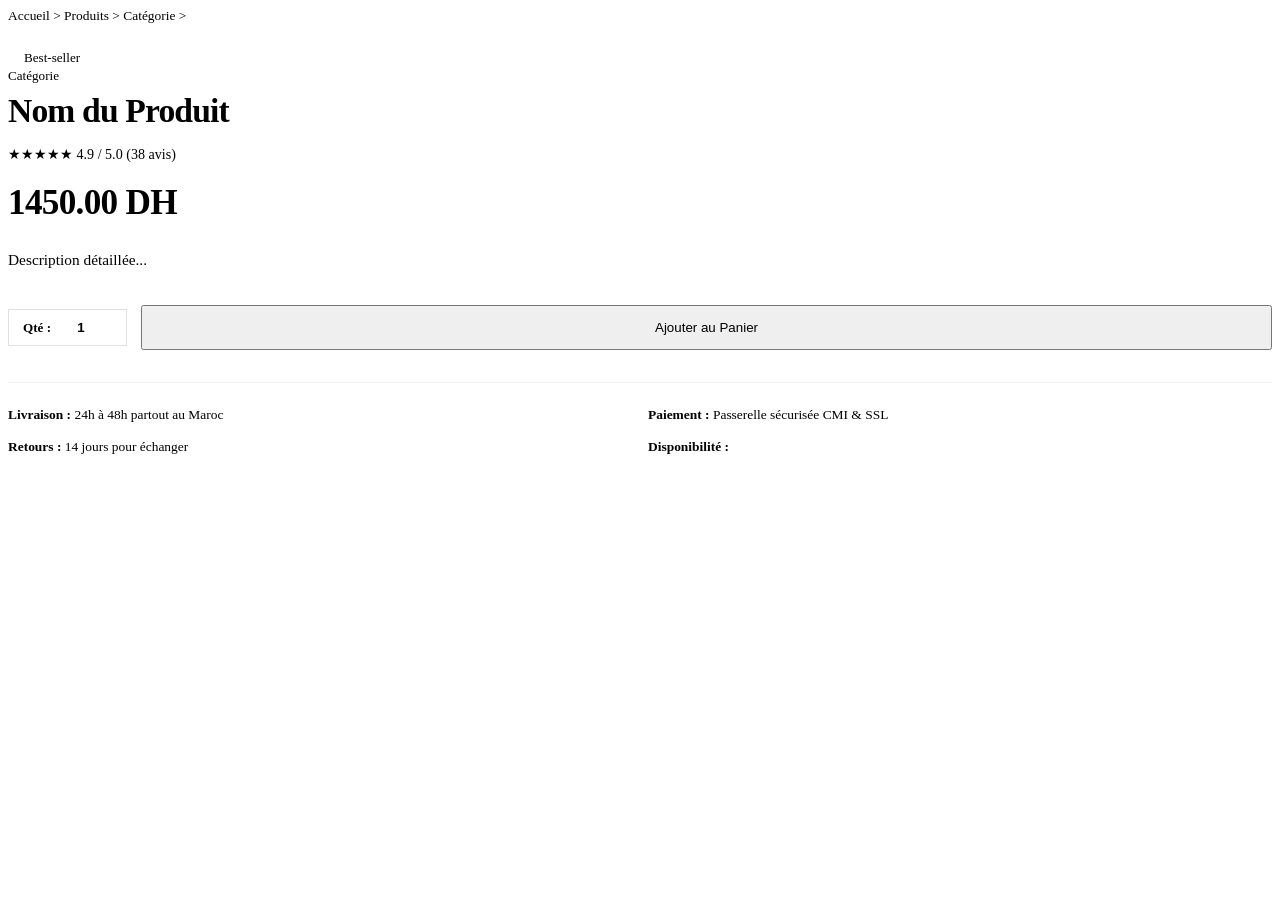
<file: site/src/main/resources/templates/produit-detail.html>
<!DOCTYPE html>
<html xmlns:th="http://www.thymeleaf.org">
<head th:replace="~{fragments/layout :: header-head(${product.name})}"></head>
<body>

    <!-- Header -->
    <div th:replace="~{fragments/layout :: site-header}"></div>

    <main class="main-content">
        <div class="container">

            <!-- Breadcrumb -->
            <div style="font-size: 0.84rem; color: var(--text-muted); margin-bottom: 24px;">
                <a th:href="@{/}">Accueil</a> &gt;
                <a th:href="@{/produits}">Produits</a> &gt;
                <a th:href="@{/produits(categorie=${product.category})}" th:text="${product.category}">Catégorie</a> &gt;
                <span th:text="${product.name}" style="color: var(--text-main); font-weight: 600;"></span>
            </div>

            <!-- Product Showcase Layout (Liquid Glass Card) -->
            <div class="product-detail-layout">

                <!-- Real Product Image Box -->
                <div class="product-detail-image-box">
                    <span class="product-badge" style="font-size: 0.82rem; padding: 6px 16px; top: 18px; left: 18px;" th:text="${product.badge}">Best-seller</span>
                    <img th:src="@{${product.imageUrl}}" th:alt="${product.name}" class="product-detail-img">
                </div>

                <!-- Info Box -->
                <div>
                    <span class="product-category" style="font-size: 0.82rem;" th:text="${product.category}">Catégorie</span>
                    <h1 style="font-family: var(--font-display); font-size: 2.1rem; font-weight: 800; color: var(--text-main); margin: 6px 0 14px; line-height: 1.25; letter-spacing: -0.025em;" th:text="${product.name}">Nom du Produit</h1>

                    <div class="product-rating" style="margin-bottom: 20px; font-size: 0.88rem;">
                        <span class="stars">★★★★★</span>
                        <span th:text="${product.rating} + ' / 5.0 (' + ${product.reviewsCount} + ' avis vérifiés)'">4.9 / 5.0 (38 avis)</span>
                    </div>

                    <div style="font-size: 2.2rem; font-weight: 800; color: var(--text-main); font-family: var(--font-display); letter-spacing: -0.02em; margin-bottom: 24px;" th:text="${product.formattedPrice}">
                        1450.00 DH
                    </div>

                    <p style="font-size: 0.96rem; color: var(--text-secondary); line-height: 1.7; margin-bottom: 32px;" th:text="${product.description}">
                        Description détaillée...
                    </p>

                    <!-- Add to Cart Form -->
                    <form th:action="@{/panier/ajouter}" method="post" style="display: flex; gap: 14px; align-items: center; margin-bottom: 32px;">
                        <input type="hidden" name="productId" th:value="${product.id}">

                        <div style="display: flex; align-items: center; border: 1px solid rgba(0,0,0,0.12); border-radius: var(--radius-full); background: rgba(255, 255, 255, 0.9); overflow: hidden; padding-left: 14px;">
                            <label for="quantity-input" style="font-size: 0.82rem; font-weight: 600; color: var(--text-muted);">Qté :</label>
                            <input id="quantity-input" type="number" name="quantity" value="1" min="1" max="10" style="width: 55px; padding: 10px; border: none; outline: none; text-align: center; font-weight: 700; background: transparent;">
                        </div>

                        <button type="submit" class="btn btn-primary" style="flex: 1; padding: 13px 24px;">
                            <span>Ajouter au Panier</span>
                        </button>
                    </form>

                    <!-- Minimalist Specifications Grid -->
                    <div style="display: grid; grid-template-columns: 1fr 1fr; gap: 16px; padding-top: 24px; border-top: 1px solid rgba(0, 0, 0, 0.06); font-size: 0.84rem; color: var(--text-secondary);">
                        <div><strong>Livraison :</strong> 24h à 48h partout au Maroc</div>
                        <div><strong>Paiement :</strong> Passerelle sécurisée CMI & SSL</div>
                        <div><strong>Retours :</strong> 14 jours pour échanger</div>
                        <div><strong>Disponibilité :</strong> <span style="color: #248A3D; font-weight: 600;" th:text="${product.stock} + ' unités en stock'"></span></div>
                    </div>
                </div>

            </div>

        </div>
    </main>

    <!-- Footer -->
    <div th:replace="~{fragments/layout :: site-footer}"></div>

</body>
</html>
</file>
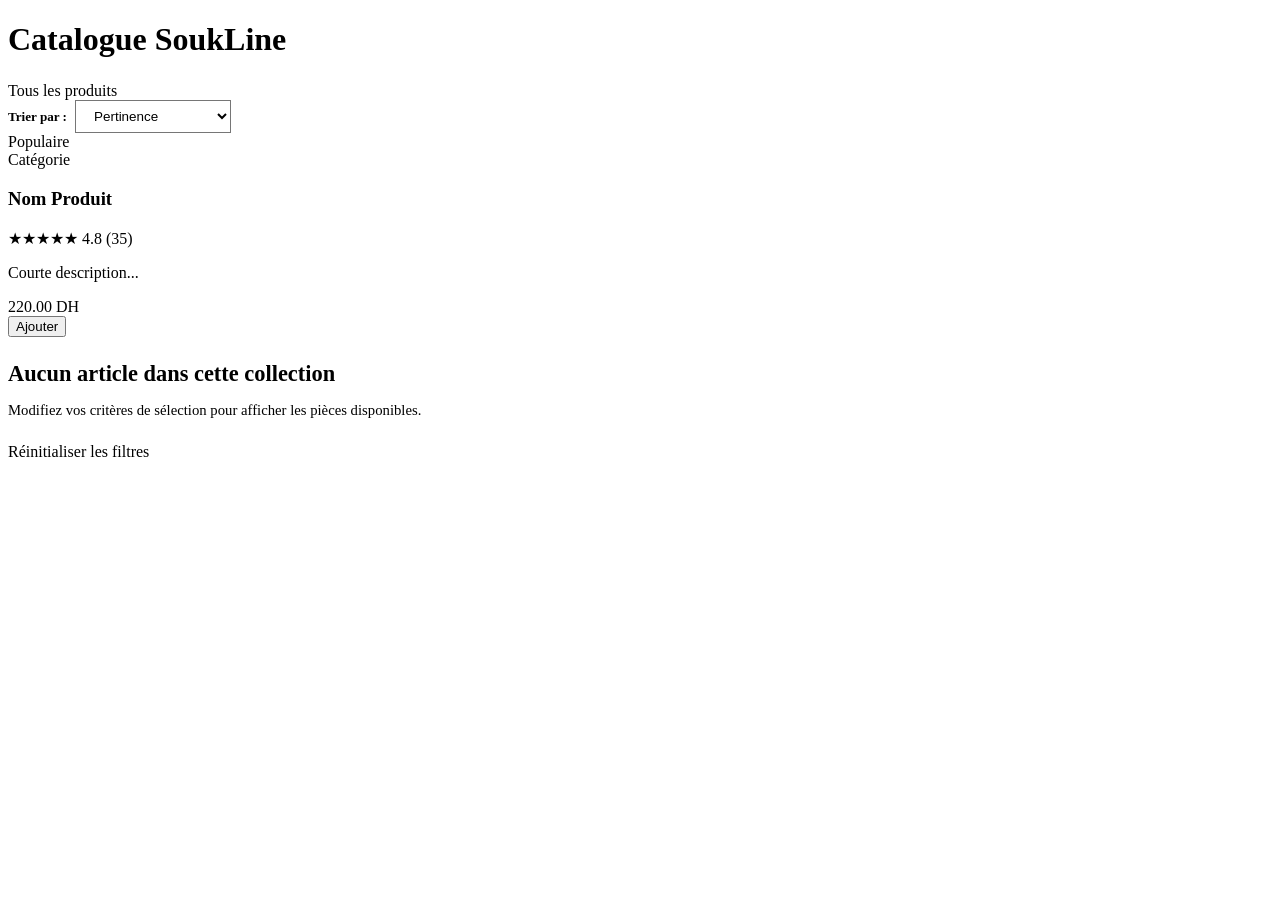
<file: site/src/main/resources/templates/produits.html>
<!DOCTYPE html>
<html xmlns:th="http://www.thymeleaf.org">
<head th:replace="~{fragments/layout :: header-head('Catalogue des Produits')}"></head>
<body>

    <!-- Header -->
    <div th:replace="~{fragments/layout :: site-header}"></div>

    <main class="main-content">
        <div class="container">

            <!-- Breadcrumb / Header -->
            <div style="margin-bottom: 24px;">
                <h1 class="section-title">Catalogue SoukLine</h1>
                <p class="section-subtitle" th:text="${totalCount} + ' pièces artisanales disponibles en stock'"></p>
            </div>

            <!-- Filter & Sort Bar (Liquid Glass & Sized) -->
            <div class="filter-bar">
                <div class="category-pills">
                    <a th:href="@{/produits}" th:classappend="${selectedCategory == null or selectedCategory == ''} ? 'active' : ''" class="pill">
                        Tous les produits
                    </a>
                    <a th:each="cat : ${categories}"
                       th:href="@{/produits(categorie=${cat}, tri=${selectedTri})}"
                       th:classappend="${selectedCategory == cat} ? 'active' : ''"
                       class="pill"
                       th:text="${cat}"></a>
                </div>

                <!-- Sort dropdown -->
                <form method="get" th:action="@{/produits}" style="display: flex; align-items: center; gap: 8px; margin-left: auto;">
                    <input type="hidden" name="categorie" th:value="${selectedCategory}" th:if="${selectedCategory != null}">
                    <label for="tri-select" style="font-size: 0.82rem; font-weight: 600; color: var(--text-muted); white-space: nowrap;">Trier par :</label>
                    <select id="tri-select" name="tri" onchange="this.form.submit()" class="form-select" style="padding: 7px 14px; font-size: 0.84rem; width: auto; background: rgba(255, 255, 255, 0.85); border-radius: var(--radius-full);">
                        <option value="default" th:selected="${selectedTri == 'default'}">Pertinence</option>
                        <option value="price_asc" th:selected="${selectedTri == 'price_asc'}">Prix : Croissant</option>
                        <option value="price_desc" th:selected="${selectedTri == 'price_desc'}">Prix : Décroissant</option>
                        <option value="rating" th:selected="${selectedTri == 'rating'}">Meilleures Notes</option>
                    </select>
                </form>
            </div>

            <!-- Products Grid -->
            <div class="products-grid">
                <div th:each="p : ${products}" class="product-card">
                    <div class="card-image-box">
                        <span class="product-badge" th:text="${p.badge}">Populaire</span>
                        <img th:src="@{${p.imageUrl}}" th:alt="${p.name}" class="product-card-img" loading="lazy">
                    </div>

                    <div class="product-card-body">
                        <div class="product-category" th:text="${p.category}">Catégorie</div>
                        <h3 class="product-name">
                            <a th:href="@{/produits/{id}(id=${p.id})}" th:text="${p.name}">Nom Produit</a>
                        </h3>

                        <div class="product-rating">
                            <span class="stars">★★★★★</span>
                            <span th:text="${p.rating} + ' (' + ${p.reviewsCount} + ')'">4.8 (35)</span>
                        </div>

                        <p class="product-desc-short" th:text="${p.shortDescription}">Courte description...</p>

                        <div class="product-card-footer">
                            <div class="product-price" th:text="${p.formattedPrice}">220.00 DH</div>
                            <button type="button" class="btn-add-cart btn-quick-add" th:attr="data-product-id=${p.id}">
                                <span>Ajouter</span>
                            </button>
                        </div>
                    </div>
                </div>
            </div>

            <!-- Empty State -->
            <div th:if="${#lists.isEmpty(products)}" class="cart-empty-card" style="margin-top: 24px;">
                <h3 style="font-family: var(--font-display); font-size: 1.4rem; font-weight: 800; margin-bottom: 8px;">Aucun article dans cette collection</h3>
                <p style="color: var(--text-muted); font-size: 0.92rem; margin-bottom: 24px;">Modifiez vos critères de sélection pour afficher les pièces disponibles.</p>
                <a th:href="@{/produits}" class="btn btn-secondary">Réinitialiser les filtres</a>
            </div>

        </div>
    </main>

    <!-- Footer -->
    <div th:replace="~{fragments/layout :: site-footer}"></div>

</body>
</html>
</file>
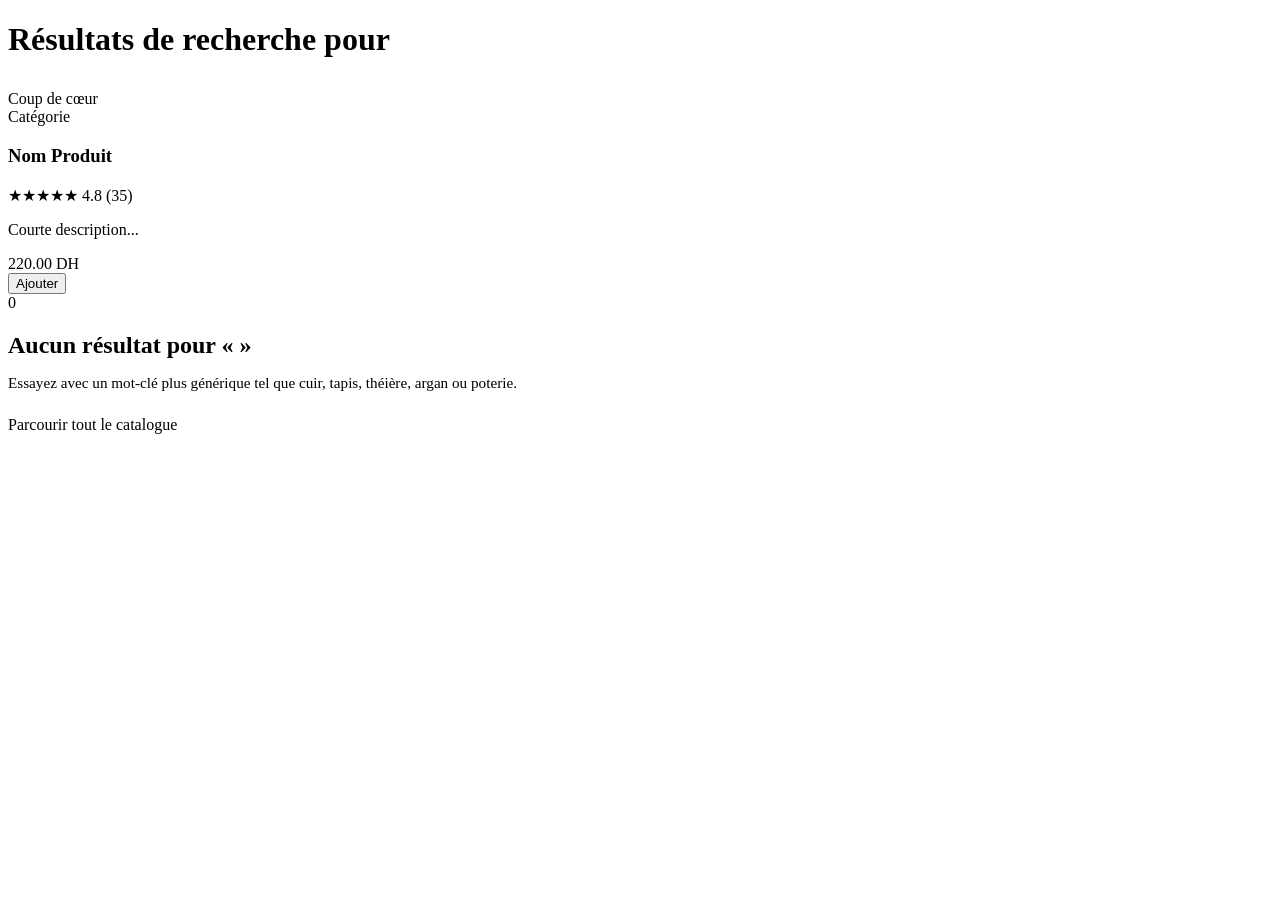
<file: site/src/main/resources/templates/recherche.html>
<!DOCTYPE html>
<html xmlns:th="http://www.thymeleaf.org">
<head th:replace="~{fragments/layout :: header-head('Recherche : ' + ${query})}"></head>
<body>

    <!-- Header -->
    <div th:replace="~{fragments/layout :: site-header}"></div>

    <main class="main-content">
        <div class="container">

            <div style="margin-bottom: 32px;">
                <h1 class="section-title">
                    Résultats de recherche pour <span style="color: var(--ios-blue);" th:text="'« ' + ${query} + ' »'"></span>
                </h1>
                <p class="section-subtitle" th:text="${resultsCount} + ' article(s) trouvé(s)'"></p>
            </div>

            <!-- Products Grid -->
            <div th:if="${not #lists.isEmpty(products)}" class="products-grid">
                <div th:each="p : ${products}" class="product-card">
                    <div class="card-image-box">
                        <span class="product-badge" th:text="${p.badge}">Coup de cœur</span>
                        <img th:src="@{${p.imageUrl}}" th:alt="${p.name}" class="product-card-img" loading="lazy">
                    </div>

                    <div class="product-card-body">
                        <div class="product-category" th:text="${p.category}">Catégorie</div>
                        <h3 class="product-name">
                            <a th:href="@{/produits/{id}(id=${p.id})}" th:text="${p.name}">Nom Produit</a>
                        </h3>

                        <div class="product-rating">
                            <span class="stars">★★★★★</span>
                            <span th:text="${p.rating} + ' (' + ${p.reviewsCount} + ')'">4.8 (35)</span>
                        </div>

                        <p class="product-desc-short" th:text="${p.shortDescription}">Courte description...</p>

                        <div class="product-card-footer">
                            <div class="product-price" th:text="${p.formattedPrice}">220.00 DH</div>
                            <button type="button" class="btn-add-cart btn-quick-add" th:attr="data-product-id=${p.id}">
                                <span>Ajouter</span>
                            </button>
                        </div>
                    </div>
                </div>
            </div>

            <!-- No results (Liquid Glass) -->
            <div th:if="${#lists.isEmpty(products)}" class="cart-empty-card">
                <div class="cart-empty-mark">0</div>
                <h2 style="font-family: var(--font-display); font-size: 1.5rem; font-weight: 800; margin-bottom: 8px;">Aucun résultat pour « <span th:text="${query}"></span> »</h2>
                <p style="color: var(--text-muted); font-size: 0.95rem; margin-bottom: 24px;">Essayez avec un mot-clé plus générique tel que cuir, tapis, théière, argan ou poterie.</p>
                <a th:href="@{/produits}" class="btn btn-primary">Parcourir tout le catalogue</a>
            </div>

        </div>
    </main>

    <!-- Footer -->
    <div th:replace="~{fragments/layout :: site-footer}"></div>

</body>
</html>
</file>
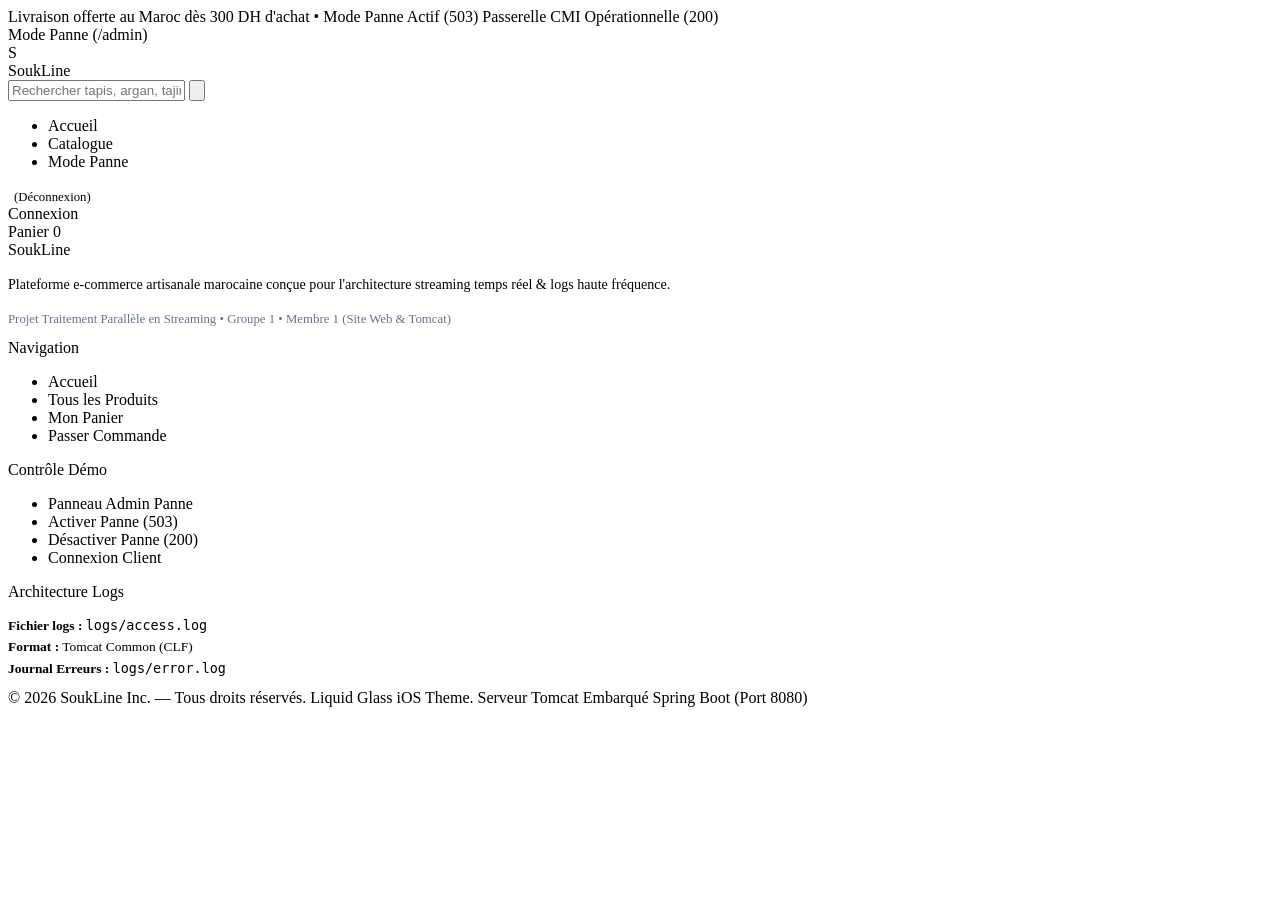
<file: site/src/main/resources/templates/fragments/layout.html>
<!DOCTYPE html>
<html xmlns:th="http://www.thymeleaf.org">
<head th:fragment="header-head(title)">
    <meta charset="UTF-8">
    <meta name="viewport" content="width=device-width, initial-scale=1.0">
    <title th:text="${title} + ' | SoukLine Artisanal'">SoukLine - E-Commerce Artisanal</title>
    <link rel="preconnect" href="https://fonts.googleapis.com">
    <link rel="preconnect" href="https://fonts.gstatic.com" crossorigin>
    <link href="https://fonts.googleapis.com/css2?family=Inter:wght@300;400;500;600;700;800&family=Plus+Jakarta+Sans:wght@500;600;700;800&display=swap" rel="stylesheet">
    <link rel="stylesheet" th:href="@{/css/soukline.css}">
    <link rel="icon" th:href="@{/favicon.ico}" type="image/x-icon">
</head>
<body>

    <!-- Header Fragment -->
    <header th:fragment="site-header" class="site-header">
        <!-- Top status bar with Panne state & live indicator -->
        <div class="top-announcement">
            <div class="announcement-left">
                <span>Livraison offerte au Maroc dès 300 DH d'achat</span>
                <span>•</span>
                <span th:if="${isPanneActive}" class="panne-status-badge panne">
                    <span class="status-dot"></span> Mode Panne Actif (503)
                </span>
                <span th:unless="${isPanneActive}" class="panne-status-badge normal">
                    <span class="status-dot"></span> Passerelle CMI Opérationnelle (200)
                </span>
            </div>
            <div class="announcement-right">
                <a th:href="@{/admin}" class="btn-admin">
                    Mode Panne (/admin)
                </a>
            </div>
        </div>

        <!-- Main Navigation Bar -->
        <div class="navbar-container">
            <a th:href="@{/}" class="logo-wrapper">
                <div class="logo-icon">S</div>
                <div class="logo-text">Souk<span>Line</span></div>
            </a>

            <!-- Search Form -->
            <div class="search-bar">
                <form th:action="@{/recherche}" method="get" class="search-form">
                    <input type="text" name="q" placeholder="Rechercher tapis, argan, tajine..." th:value="${query}" required>
                    <button type="submit" class="search-btn" title="Rechercher" aria-label="Rechercher">
                        <svg viewBox="0 0 24 24" fill="none">
                            <circle cx="11" cy="11" r="7"></circle>
                            <line x1="16.5" y1="16.5" x2="21" y2="21"></line>
                        </svg>
                    </button>
                </form>
            </div>

            <!-- Navigation Links -->
            <ul class="nav-links">
                <li><a th:href="@{/}">Accueil</a></li>
                <li><a th:href="@{/produits}">Catalogue</a></li>
                <li><a th:href="@{/admin}">Mode Panne</a></li>
            </ul>

            <!-- Actions (Login, Cart) -->
            <div class="nav-actions">
                <div th:if="${currentUser != null}">
                    <span style="font-size: 0.88rem; font-weight: 600; color: var(--text-main);" th:text="'Bonjour, ' + ${currentUser.name}"></span>
                    <a th:href="@{/logout}" style="font-size: 0.8rem; color: var(--ios-red); margin-left: 6px;">(Déconnexion)</a>
                </div>
                <div th:unless="${currentUser != null}">
                    <a th:href="@{/login}" class="btn btn-secondary btn-sm">Connexion</a>
                </div>

                <a th:href="@{/panier}" class="btn-icon btn-cart">
                    <span>Panier</span>
                    <span class="badge-count" th:text="${cartItemCount}">0</span>
                </a>
            </div>
        </div>
    </header>

    <!-- Footer Fragment -->
    <footer th:fragment="site-footer" class="site-footer">
        <div class="footer-container">
            <div>
                <div class="footer-brand">Souk<span>Line</span></div>
                <p style="font-size: 0.88rem; line-height: 1.6; margin-bottom: 16px;">
                    Plateforme e-commerce artisanale marocaine conçue pour l'architecture streaming temps réel & logs haute fréquence.
                </p>
                <p style="font-size: 0.8rem; color: #64748B;">
                    Projet Traitement Parallèle en Streaming • Groupe 1 • Membre 1 (Site Web & Tomcat)
                </p>
            </div>

            <div>
                <div class="footer-title">Navigation</div>
                <ul class="footer-links">
                    <li><a th:href="@{/}">Accueil</a></li>
                    <li><a th:href="@{/produits}">Tous les Produits</a></li>
                    <li><a th:href="@{/panier}">Mon Panier</a></li>
                    <li><a th:href="@{/checkout}">Passer Commande</a></li>
                </ul>
            </div>

            <div>
                <div class="footer-title">Contrôle Démo</div>
                <ul class="footer-links">
                    <li><a th:href="@{/admin}">Panneau Admin Panne</a></li>
                    <li><a th:href="@{/admin/panne(etat='on')}">Activer Panne (503)</a></li>
                    <li><a th:href="@{/admin/panne(etat='off')}">Désactiver Panne (200)</a></li>
                    <li><a th:href="@{/login}">Connexion Client</a></li>
                </ul>
            </div>

            <div>
                <div class="footer-title">Architecture Logs</div>
                <p style="font-size: 0.84rem; line-height: 1.6; margin-bottom: 10px;">
                    <strong>Fichier logs :</strong> <code>logs/access.log</code><br>
                    <strong>Format :</strong> Tomcat Common (CLF)<br>
                    <strong>Journal Erreurs :</strong> <code>logs/error.log</code>
                </p>
            </div>
        </div>

        <div class="footer-bottom">
            <span>© 2026 SoukLine Inc. — Tous droits réservés. Liquid Glass iOS Theme.</span>
            <span>Serveur Tomcat Embarqué Spring Boot (Port 8080)</span>
        </div>

        <script th:src="@{/js/soukline.js}"></script>
    </footer>

</body>
</html>
</file>
